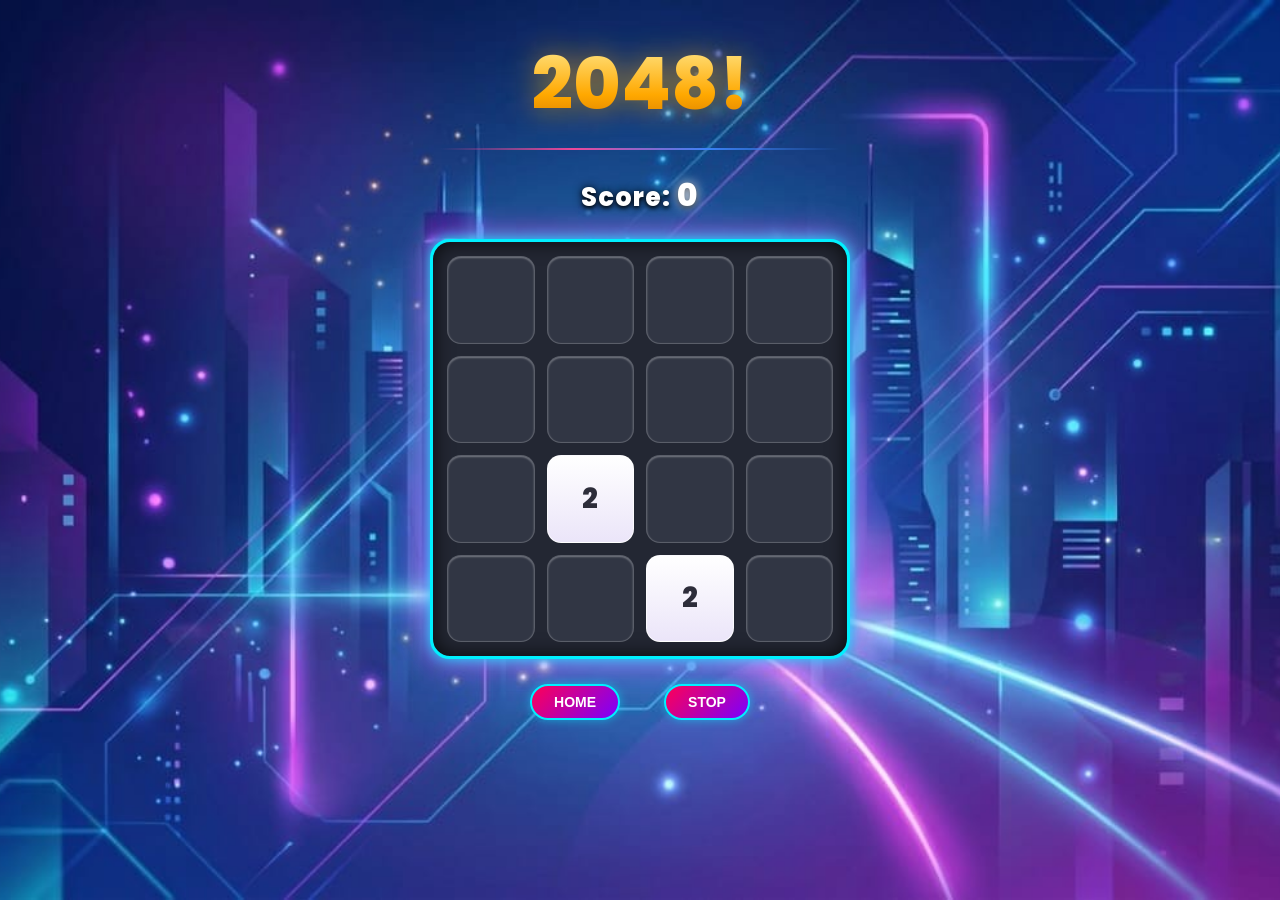
<file: game.html>
<!DOCTYPE html>
<html lang="en">
<head>
    <meta charset="UTF-8">
    <meta name="viewport" content="width=device-width, initial-scale=1.0">
    <title>Game | Game in Process...</title>
    <link rel="stylesheet" href="game.css">
    <script src="game.js"></script>
</head>
<body>
    <center>
    <h1 id="title">2048!</h1>
    </center>
    <hr>
    
    <h2>Score: <span id="score">0</span></h2>
    <div id="board">
    </div>
    <br>
    <button id="stop-btn" onclick="location.href='home.html'">home</button>
    <button id="stop-btn" onclick="pauseGame()">Stop</button>
    <div id="pause-menu" style="display: none; position: fixed; top: 0; left: 0; width: 100%; height: 100%; background: rgba(0,0,0,0.6); justify-content: center; align-items: center; z-index: 100;">
      <div style="background: #232733; padding: 30px; border-radius: 10px; text-align: center;">
        <h2>Game Paused</h2>
        <button id="continue-btn" onclick="continueGame()">Continue </button>
        <button id="end-btn" onclick="endGame()">End Game</button>
      </div>
    </div>
</body>
</html>
</file>
<file: game.css>
@import url('https://fonts.googleapis.com/css2?family=Poppins:wght@700;800&display=swap');

* {
    box-sizing: border-box;
}

body {
    background-image: url('background.jpeg');
    background-size: cover;
    background-position: center;
    background-repeat: no-repeat;
    background-attachment: fixed;
    color: white;
    font-family: 'Poppins', sans-serif;
    text-align: center;
    margin: 0;
    padding: 20px;
    min-height: 100vh;
    box-sizing: border-box;
    /* prevent the page itself from scrolling sideways on small screens */
    overflow-x: hidden;
    /* let touch swipes on the board work without triggering page scroll/zoom */
    touch-action: none;
}
#stop-btn {
    background: linear-gradient(135deg, #ff0055, #7a00ff);
    color: #fff;
    font-size: 14px;
    font-weight: bold;
    padding: 8px 22px;
    border: 2px solid #00f0ff;
    border-radius: 20px;
    cursor: pointer;
    transition: 0.3s;
    box-shadow: 0 0 10px #00f0ff80;
    text-transform: uppercase;
    margin-right: 20px;
    margin-left: 20px;
}

#stop-btn:hover {
    background: linear-gradient(135deg, #ff007f, #00f0ff);
    box-shadow: 0 0 18px #00f0ff;
    transform: scale(1.05);
}

#continue-btn {
    background: linear-gradient(135deg, #ff0055, #7a00ff);
    color: #fff;
    font-size: 14px;
    font-weight: bold;
    padding: 8px 22px;
    border: 2px solid #00f0ff;
    border-radius: 20px;
    cursor: pointer;
    transition: 0.3s;
    box-shadow: 0 0 10px #00f0ff80;
    text-transform: uppercase;
}

#continue-btn:hover {
    background: linear-gradient(135deg, #ff007f, #00f0ff);
    box-shadow: 0 0 18px #00f0ff;
    transform: scale(1.05);
}
#end-btn {
    background: linear-gradient(135deg, #ff0055, #7a00ff);
    color: #fff;
    font-size: 14px;
    font-weight: bold;
    padding: 8px 22px;
    border: 2px solid #00f0ff;
    border-radius: 20px;
    cursor: pointer;
    transition: 0.3s;
    box-shadow: 0 0 10px #00f0ff80;
    text-transform: uppercase;
}

#end-btn:hover {
    background: linear-gradient(135deg, #ff007f, #00f0ff);
    box-shadow: 0 0 18px #00f0ff;
    transform: scale(1.05);
}
#title {
    font-size: clamp(2.2rem, 10vw, 4.5rem);
    font-weight: 800;
    margin: 10px 0 0 0;
    background: linear-gradient(180deg, #fff7ad 0%, #ffa800 60%, #c66900 100%);
    background-clip: text;
    -webkit-background-clip: text;
    -webkit-text-fill-color: transparent;
    filter: drop-shadow(0 0 15px rgba(255, 170, 0, 0.6));
}

hr {
    border: none;
    height: 2px;
    width: 100%;
    max-width: 400px;
    background: linear-gradient(90deg, transparent, #ec4899, #3b82f6, transparent);
    margin: 10px auto 15px auto;
}

h2 {
    font-size: 1.6rem;
    color: #ffffff;
    margin-bottom: 20px;
    font-weight: 800;
    letter-spacing: 1px;
    text-shadow: 0 0 10px rgba(0, 0, 0, 0.8), 0 2px 4px rgba(0, 0, 0, 0.9);
}

#score {
    color: #ffffff;
    font-weight: 800;
    font-size: 2rem;
    text-shadow: 0 0 12px rgba(255, 255, 255, 0.9), 0 2px 5px rgba(0, 0, 0, 0.9);
}

#board {
    /* scales down on narrow screens instead of overflowing, caps at 420px on larger ones */
    width: min(420px, 92vw);
    height: min(420px, 92vw);
    background-color: #232733;
    border-radius: 20px;
    border: 3px solid #00f0ff;
    box-shadow: 
        0 0 15px #00f0ff,
        0 0 35px #d946ef,
        inset 0 0 20px rgba(0, 0, 0, 0.8);
    margin: 0 auto;
    display: grid;
    grid-template-columns: repeat(4, 1fr);
    grid-template-rows: repeat(4, 1fr);
    gap: min(12px, 2.5vw);
    padding: min(14px, 3vw);
    box-sizing: border-box;
    /* stops the browser from turning swipes on the board into scroll/zoom gestures */
    touch-action: none;
}

.tile {
    width: 100%;
    height: 100%;
    border-radius: 14px;
    font-size: clamp(16px, 5.5vw, 28px);
    font-weight: 800;
    display: flex;
    justify-content: center;
    align-items: center;
    background-color: #313644;
    border: 1px solid rgba(255, 255, 255, 0.2);
    box-shadow: inset 0 1px 2px rgba(255, 255, 255, 0.35);
    transition: all 0.15s ease-in-out;
}

.x2 {
    background: linear-gradient(180deg, #ffffff 0%, #ebe5f9 100%);
    color: #2d2d3a;
    border: 1px solid rgba(255, 255, 255, 0.8);
}

.x4 {
    background: linear-gradient(180deg, #fde3ce 0%, #f7cbb1 100%);
    color: #2d2d3a;
    border: 1px solid rgba(255, 255, 255, 0.6);
}

.x8 {
    background: linear-gradient(180deg, #ffab43 0%, #f38312 100%);
    color: #ffffff;
    border: 1px solid rgba(255, 255, 255, 0.4);
}

.x16 {
    background: linear-gradient(180deg, #ff7e79 0%, #ee4a46 100%);
    color: #ffffff;
    border: 1px solid rgba(255, 255, 255, 0.4);
}

.x32 {
    background: linear-gradient(180deg, #ff3d5e 0%, #e61c3e 100%);
    color: #ffffff;
    border: 1px solid rgba(255, 255, 255, 0.4);
}

.x64 {
    background: linear-gradient(180deg, #aa45ff 0%, #7d1bd4 100%);
    color: #ffffff;
    border: 1px solid rgba(255, 255, 255, 0.5);
    box-shadow: inset 0 2px 4px rgba(255, 255, 255, 0.4), 0 2px 8px rgba(125, 27, 212, 0.4);
}

.x128 {
    background: linear-gradient(180deg, #376dff 0%, #1742ca 100%);
    color: #ffffff;
    border: 1px solid rgba(255, 255, 255, 0.5);
}

.x256 {
    background: linear-gradient(180deg, #2fd9ff 0%, #00a4d6 100%);
    color: #ffffff;
    border: 1px solid rgba(255, 255, 255, 0.6);
    box-shadow: inset 0 2px 4px rgba(255, 255, 255, 0.5), 0 2px 10px rgba(0, 210, 255, 0.4);
}

.x512 {
    background: linear-gradient(180deg, #00dbb0 0%, #00937a 100%);
    color: #ffffff;
    border: 1px solid rgba(255, 255, 255, 0.5);
    box-shadow: inset 0 2px 4px rgba(255, 255, 255, 0.5);
}

.x1024 {
    background: linear-gradient(180deg, #2ae38e 0%, #0f9b5b 100%);
    color: #ffffff;
    font-size: clamp(13px, 4.5vw, 24px);
    border: 1px solid rgba(255, 255, 255, 0.5);
    box-shadow: inset 0 2px 4px rgba(255, 255, 255, 0.5);
}

.x2048 {
    background: linear-gradient(180deg, #ffe156 0%, #d99100 100%);
    color: #ffffff;
    font-size: clamp(13px, 4.5vw, 24px);
    border: 2px solid #fff6a1;
    box-shadow: 
        0 0 20px #ffc107, 
        inset 0 2px 6px #ffffff,
        0 0 10px rgba(255, 255, 255, 0.8);
    text-shadow: 0 1px 3px rgba(0, 0, 0, 0.5);
}

.x4096 {
    background: linear-gradient(180deg, #f452ff 0%, #a200ad 100%);
    color: #ffffff;
    font-size: clamp(13px, 4.5vw, 24px);
    border: 1px solid rgba(255, 255, 255, 0.5);
    box-shadow: 0 0 15px #f452ff;
}

.x8192 {
    background: linear-gradient(180deg, #2c3243 0%, #0d1017 100%);
    color: #ffffff;
    font-size: clamp(13px, 4.5vw, 24px);
    border: 1px solid #38bdf8;
    box-shadow: 0 0 15px #38bdf8;
}
</file>
